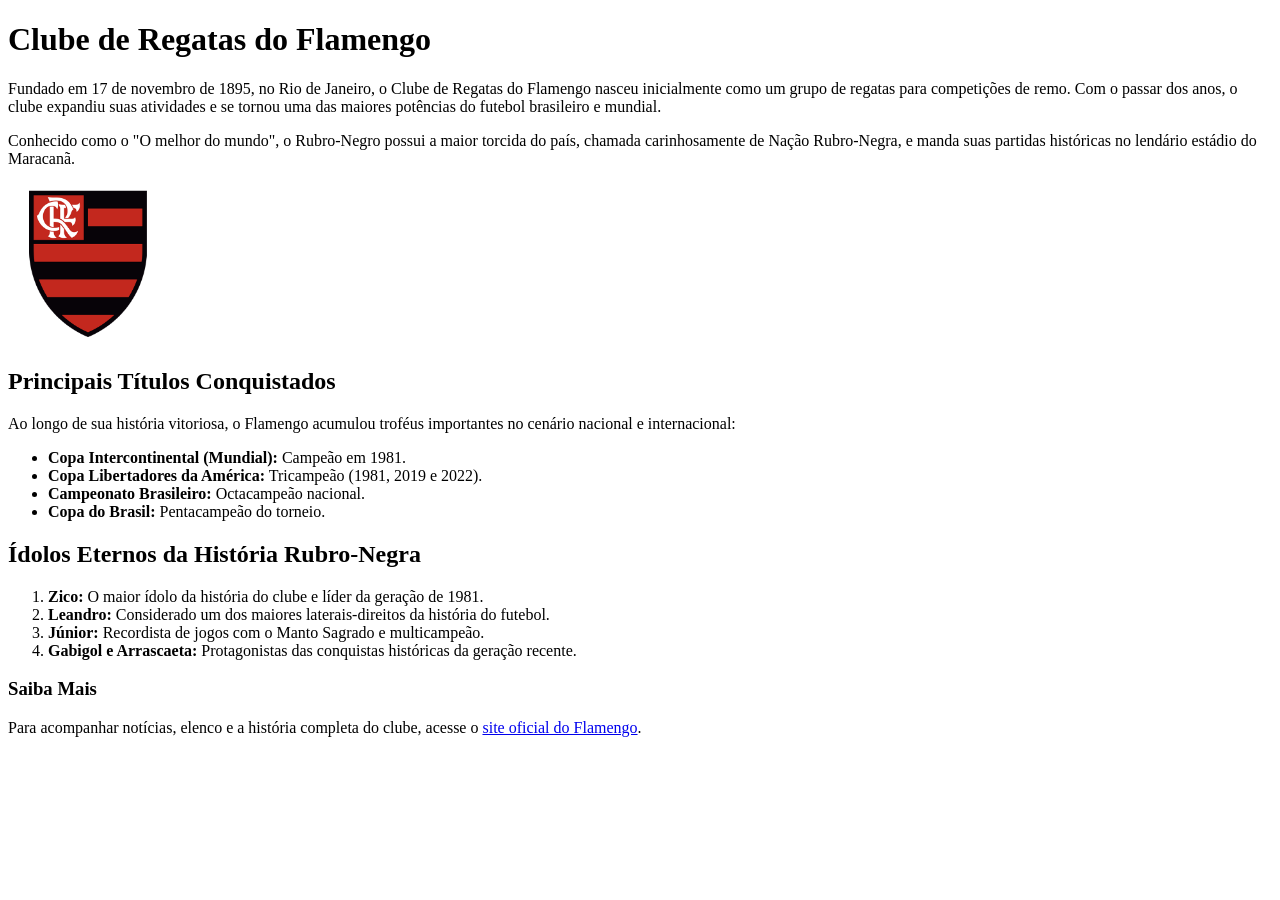
<file: ProjetosWeb/index.html>
<!DOCTYPE html>
<html lang="pt-br">
<head>
    <meta charset="UTF-8">
    <title>Clube de Regatas do Flamengo - História e Conquistas</title>
</head>
<body>

    <h1>Clube de Regatas do Flamengo</h1>

    <p>Fundado em 17 de novembro de 1895, no Rio de Janeiro, o Clube de Regatas do Flamengo nasceu inicialmente como um grupo de regatas para competições de remo. Com o passar dos anos, o clube expandiu suas atividades e se tornou uma das maiores potências do futebol brasileiro e mundial.</p>

    <p>Conhecido como o "O melhor do mundo", o Rubro-Negro possui a maior torcida do país, chamada carinhosamente de Nação Rubro-Negra, e manda suas partidas históricas no lendário estádio do Maracanã.</p>

    <img src="flamengo.png" alt="Escudo oficial do Clube de Regatas do Flamengo" width="160">

    <h2>Principais Títulos Conquistados</h2>
    <p>Ao longo de sua história vitoriosa, o Flamengo acumulou troféus importantes no cenário nacional e internacional:</p>

    <ul>
        <li><strong>Copa Intercontinental (Mundial):</strong> Campeão em 1981.</li>
        <li><strong>Copa Libertadores da América:</strong> Tricampeão (1981, 2019 e 2022).</li>
        <li><strong>Campeonato Brasileiro:</strong> Octacampeão nacional.</li>
        <li><strong>Copa do Brasil:</strong> Pentacampeão do torneio.</li>
    </ul>

    <h2>Ídolos Eternos da História Rubro-Negra</h2>
    <ol>
        <li><strong>Zico:</strong> O maior ídolo da história do clube e líder da geração de 1981.</li>
        <li><strong>Leandro:</strong> Considerado um dos maiores laterais-direitos da história do futebol.</li>
        <li><strong>Júnior:</strong> Recordista de jogos com o Manto Sagrado e multicampeão.</li>
        <li><strong>Gabigol e Arrascaeta:</strong> Protagonistas das conquistas históricas da geração recente.</li>
    </ol>

    <h3>Saiba Mais</h3>
    <p>Para acompanhar notícias, elenco e a história completa do clube, acesse o <a href="https://flamengo.com.br" target="_blank">site oficial do Flamengo</a>.</p>

</body>
</html>
</file>
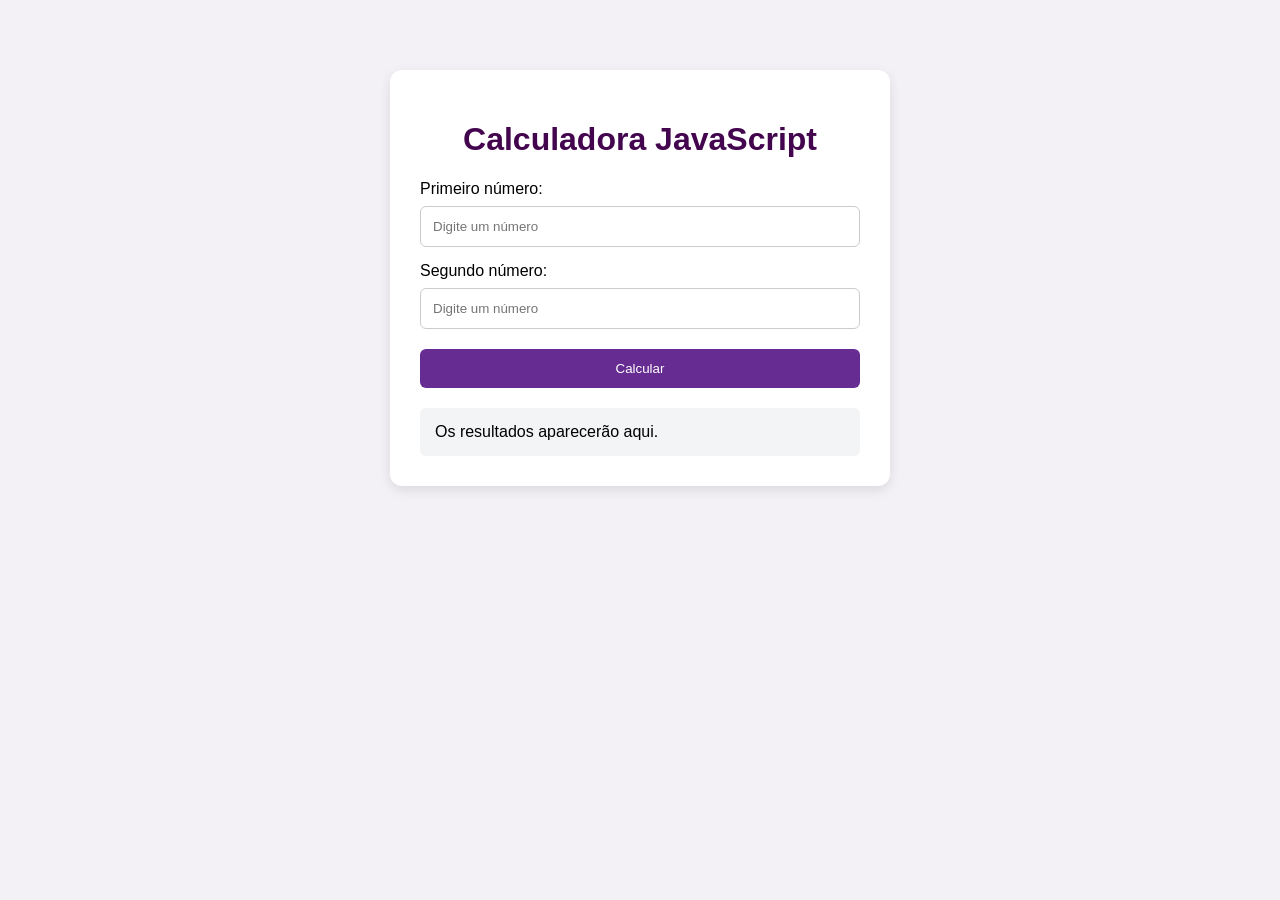
<file: AULA_01/Lab2_CalculadoraDeOperações/index.html>
<!DOCTYPE html>
<html lang="pt-BR">
<head>
    <meta charset="UTF-8">
    <meta name="viewport" content="width=device-width, initial-scale=1.0">
    <title>Calculadora JavaScript</title>
    <link rel="stylesheet" href="styles.css">
</head>
<body>
    <main class="container">
    <h1>Calculadora JavaScript</h1>
    <label for="numero1">Primeiro número:</label>
    <input type="number" id="numero1" placeholder="Digite um número">
    <label for="numero2">Segundo número:</label>
    <input type="number" id="numero2" placeholder="Digite um número">
    <button id="btnCalcular">Calcular</button>
    <section id="resultado" aria-live="polite">
    Os resultados aparecerão aqui.
    </section>
    </main>
    <script src="script.js"></script>
</body>
</html>
</file>
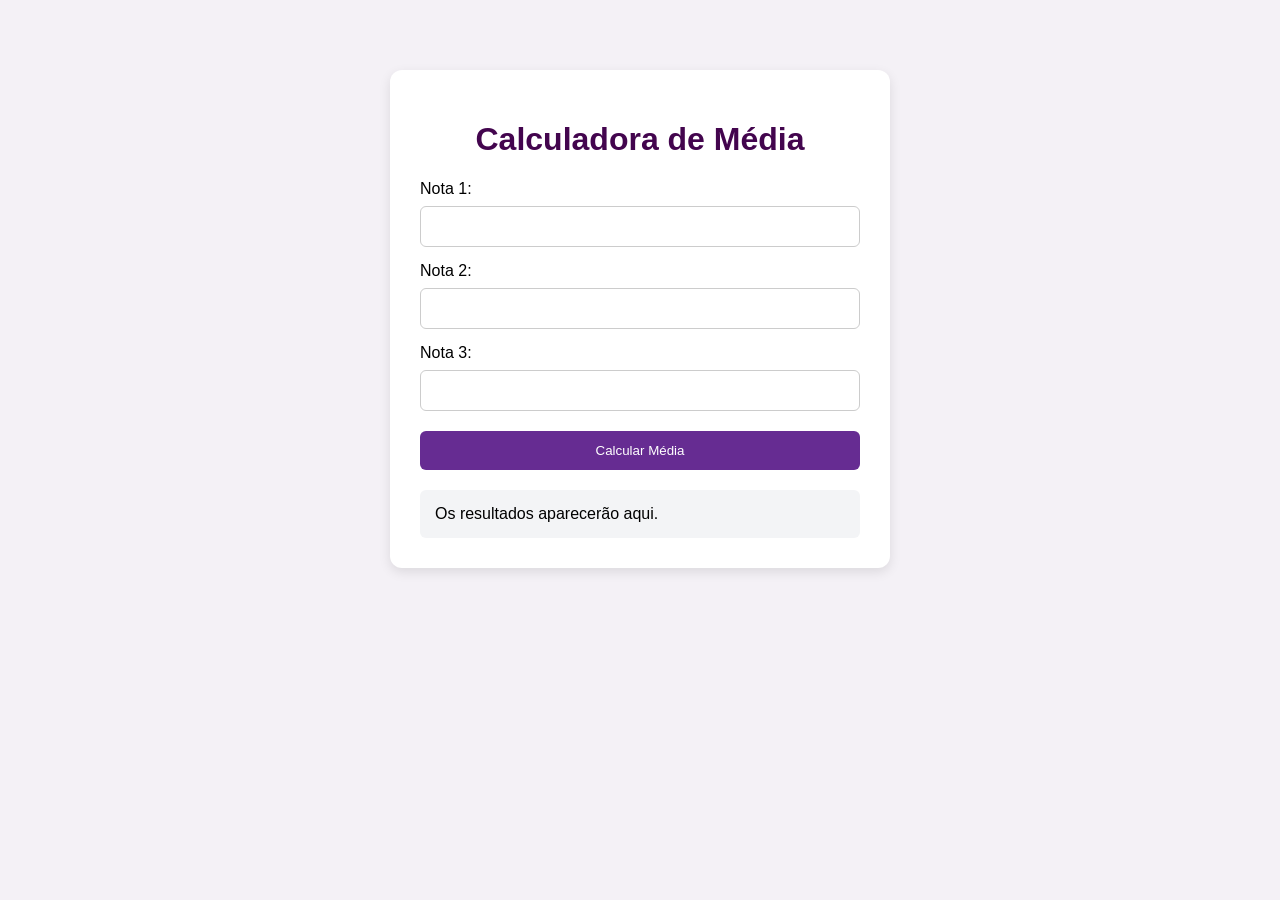
<file: AULA_01/Lab3_CalculadoraDeMedia/index.html>
<!DOCTYPE html>
<html lang="pt-BR">
<head>
 <meta charset="UTF-8">
 <meta name="viewport" content="width=device-width, initial-scale=1.0">
 <title>Calculadora JavaScript</title>
 <link rel="stylesheet" href="style.css">
</head>
<body>
 <main class="container">
    <h1>Calculadora de Média</h1>
    <label for="nota1">Nota 1:</label>
    <input type="number" id="nota1" min="0" max="10" step="0.1">
    <label for="nota2">Nota 2:</label>
    <input type="number" id="nota2" min="0" max="10" step="0.1">
    <label for="nota3">Nota 3:</label>
    <input type="number" id="nota3" min="0" max="10" step="0.1">
    <button id="calcular">Calcular Média</button>
    <div id="resultado" aria-live="polite">
        Os resultados aparecerão aqui.
    </div>
 </main>
 <script src="script.js"></script>
</body>
</html>
</file>
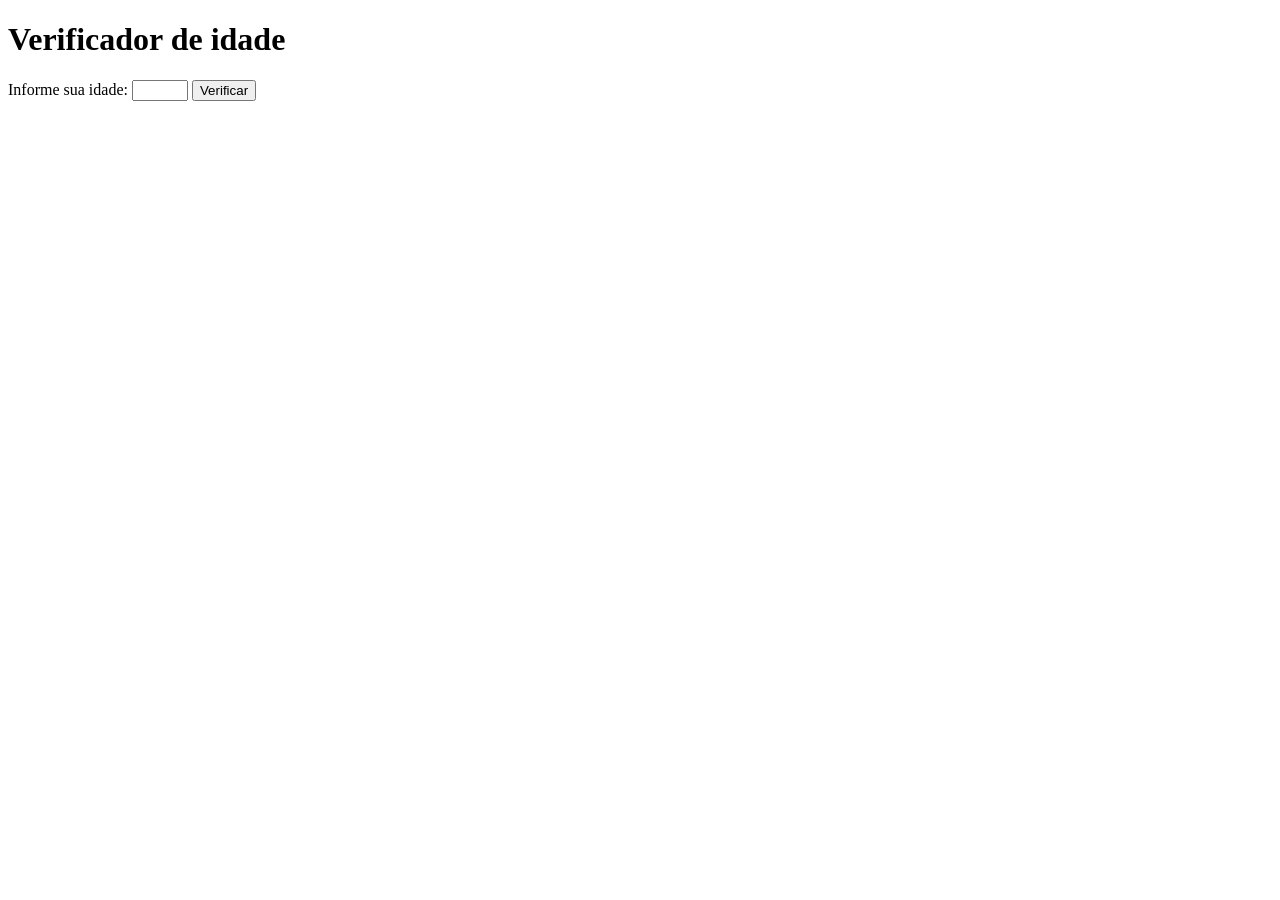
<file: AULA_02/Lab1_Verificador_De_Idade/index.html>
<!DOCTYPE html>
<html lang="pt-BR">
<head>
    <meta charset="UTF-8">
    <meta name="viewport" content="width=device-width, initial-scale=1">
    <title>Verificador de idade</title>
    <script src="script.js" defer></script>
</head>
<body> 
  <main>
    <h1>Verificador de idade</h1>
    <label for="idade">Informe sua idade:</label>
    <input id="idade" type="number" min="0" max="120" step="1">
    <button id="verificar" type="button">Verificar</button>
    <p id="resultado" role="status" aria-live="polite"></p>
  </main>
</body>
</html>
</file>
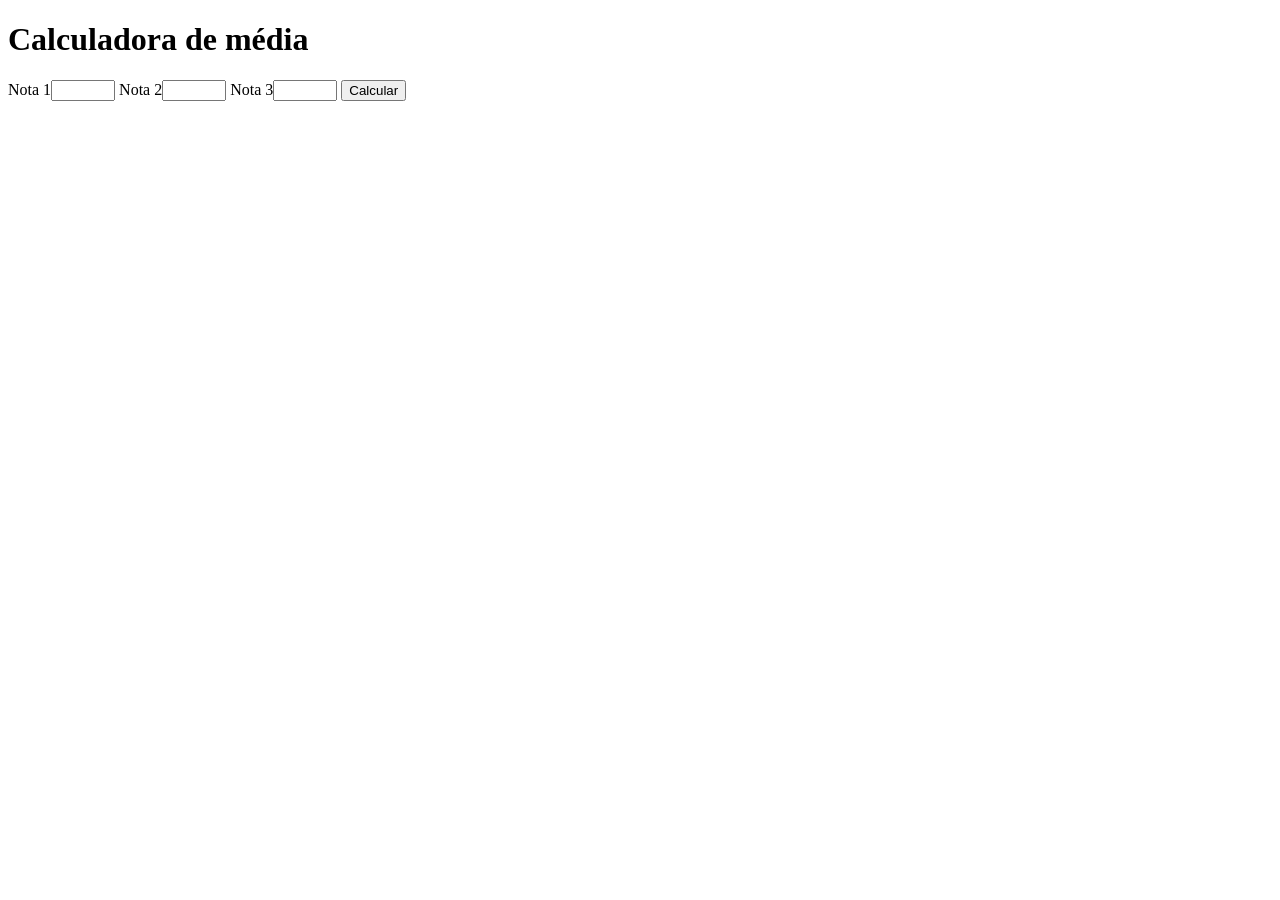
<file: AULA_02/Lab2_Calculadora_De_Média_E_Situação/index.html>
<!DOCTYPE html>
<html lang="pt-BR">
<head>
 <meta charset="UTF-8">
 <meta name="viewport" content="width=device-width, initial-scale=1">
 <title>Calculadora de média</title>
 <script src="script.js" defer></script>
</head>
<body>
 <h1>Calculadora de média</h1>
 <label for="n1">Nota 1</label><input id="n1" type="number" min="0" max="10" step="0.1">
 <label for="n2">Nota 2</label><input id="n2" type="number" min="0" max="10" step="0.1">
 <label for="n3">Nota 3</label><input id="n3" type="number" min="0" max="10" step="0.1">
 <button id="calcular" type="button">Calcular</button>
 <p id="resultado" role="status" aria-live="polite"></p>
</body>
</html>
</file>
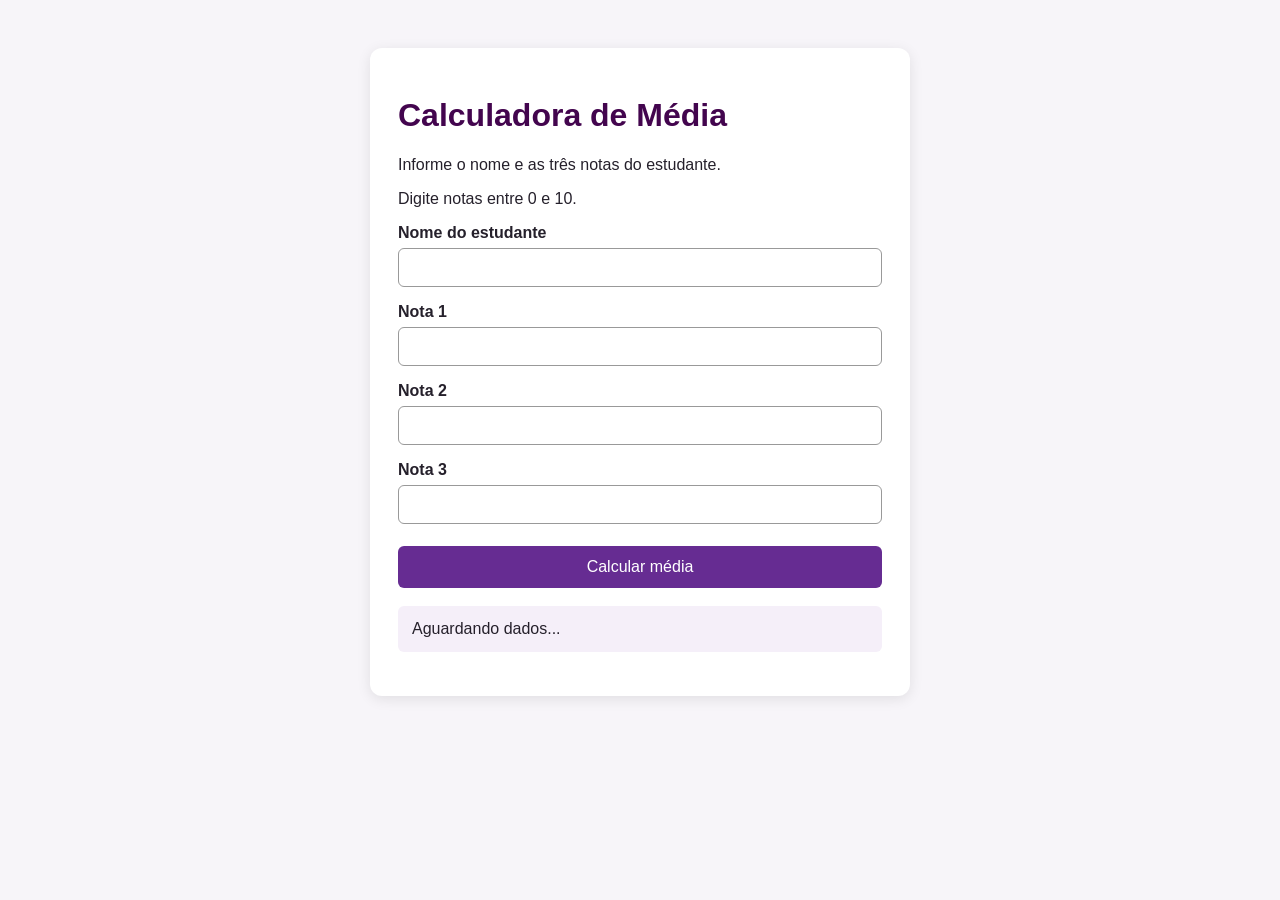
<file: AULA_03/aula03-calculadora-media/index.html>
<!DOCTYPE html>
<html lang="pt-BR">
<head>
 <meta charset="UTF-8">
 <meta name="viewport" content="width=device-width, initial-scale=1">
 <title>Calculadora de Média</title>
 <link rel="stylesheet" href="estilo.css">
</head>
<body>
 <main class="container">
 <h1 id="titulo">Calculadora de Média</h1>
 <p>Informe o nome e as três notas do estudante.</p>
 <p>Digite notas entre 0 e 10.</p>
 <label for="nome">Nome do estudante</label>
 <input id="nome" type="text" autocomplete="name">
 <label for="nota1">Nota 1</label>
 <input id="nota1" type="number" min="0" max="10" step="0.1">
 <label for="nota2">Nota 2</label>
 <input id="nota2" type="number" min="0" max="10" step="0.1">
 <label for="nota3">Nota 3</label>
 <input id="nota3" type="number" min="0" max="10" step="0.1">
 <button id="calcular" type="button">Calcular média</button>
 <p id="resultado" aria-live="polite">Aguardando dados...</p>
 </main>
 <script src="script.js"></script>
</body>
</html>
</file>
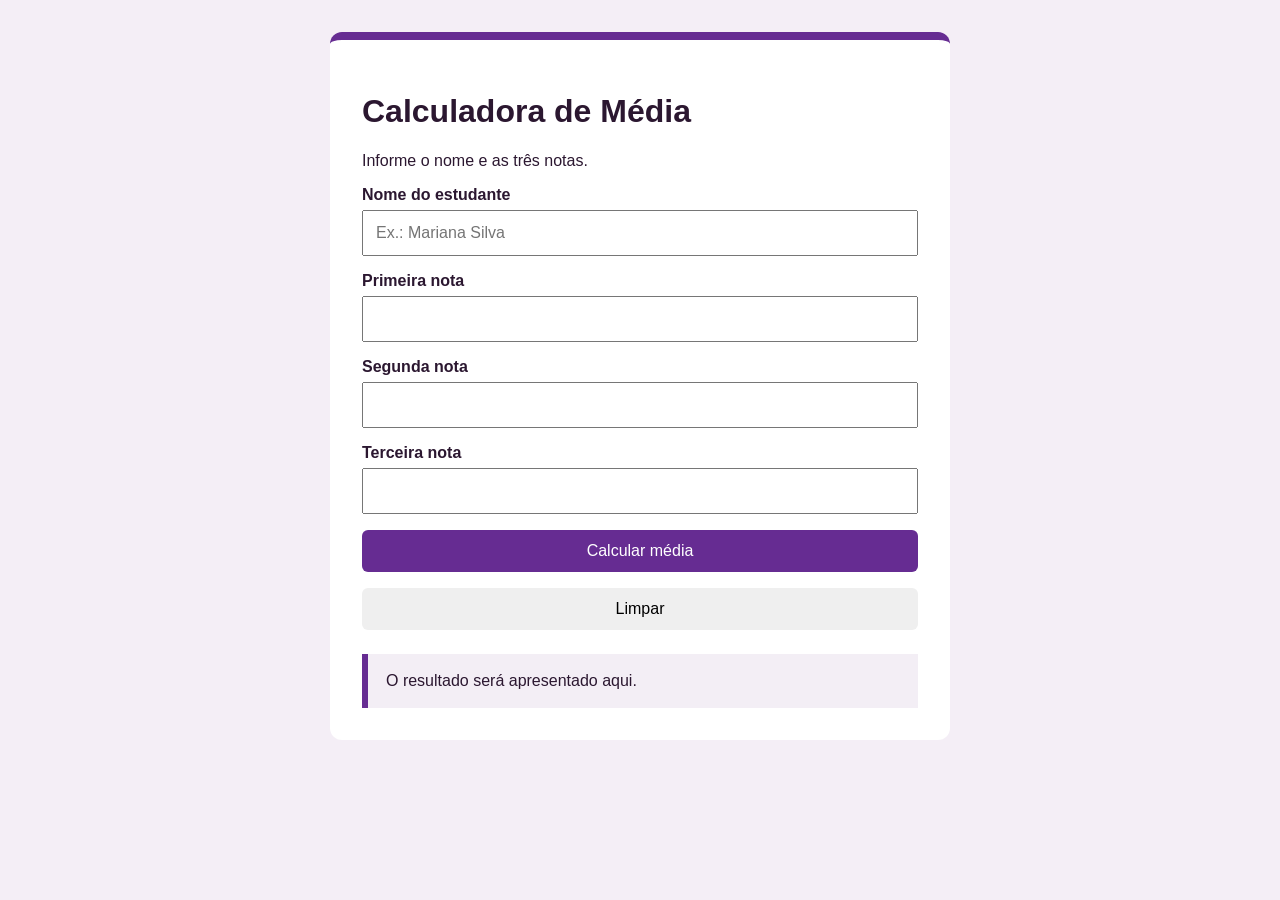
<file: AULA_03/calculadora-media/index.html>
<!DOCTYPE html>
<html lang="pt-BR">
<head>
 <meta charset="UTF-8">
 <meta name="viewport"
 content="width=device-width, initial-scale=1.0">
 <title>Calculadora de Média</title>
 <link rel="stylesheet" href="style.css">
</head>
<body>
 <main class="container">
 <h1>Calculadora de Média</h1>
 <p>Informe o nome e as três notas.</p>
 <form id="formulario-media" novalidate>
 <label for="nome">Nome do estudante</label>
 <input type="text" id="nome"
 placeholder="Ex.: Mariana Silva">
 <label for="nota1">Primeira nota</label>
 <input type="number" id="nota1"
 min="0" max="10" step="0.1">
 <label for="nota2">Segunda nota</label>
 <input type="number" id="nota2"
 min="0" max="10" step="0.1">
 <label for="nota3">Terceira nota</label>
 <input type="number" id="nota3"
 min="0" max="10" step="0.1">
 <button type="submit">Calcular média</button>
 <button type="reset" id="limpar">Limpar</button>
 </form>
 <section id="resultado" class="resultado"
 aria-live="polite">
 O resultado será apresentado aqui.
 </section>
 </main>
 <script src="script.js"></script>
</body>
</html>
</file>
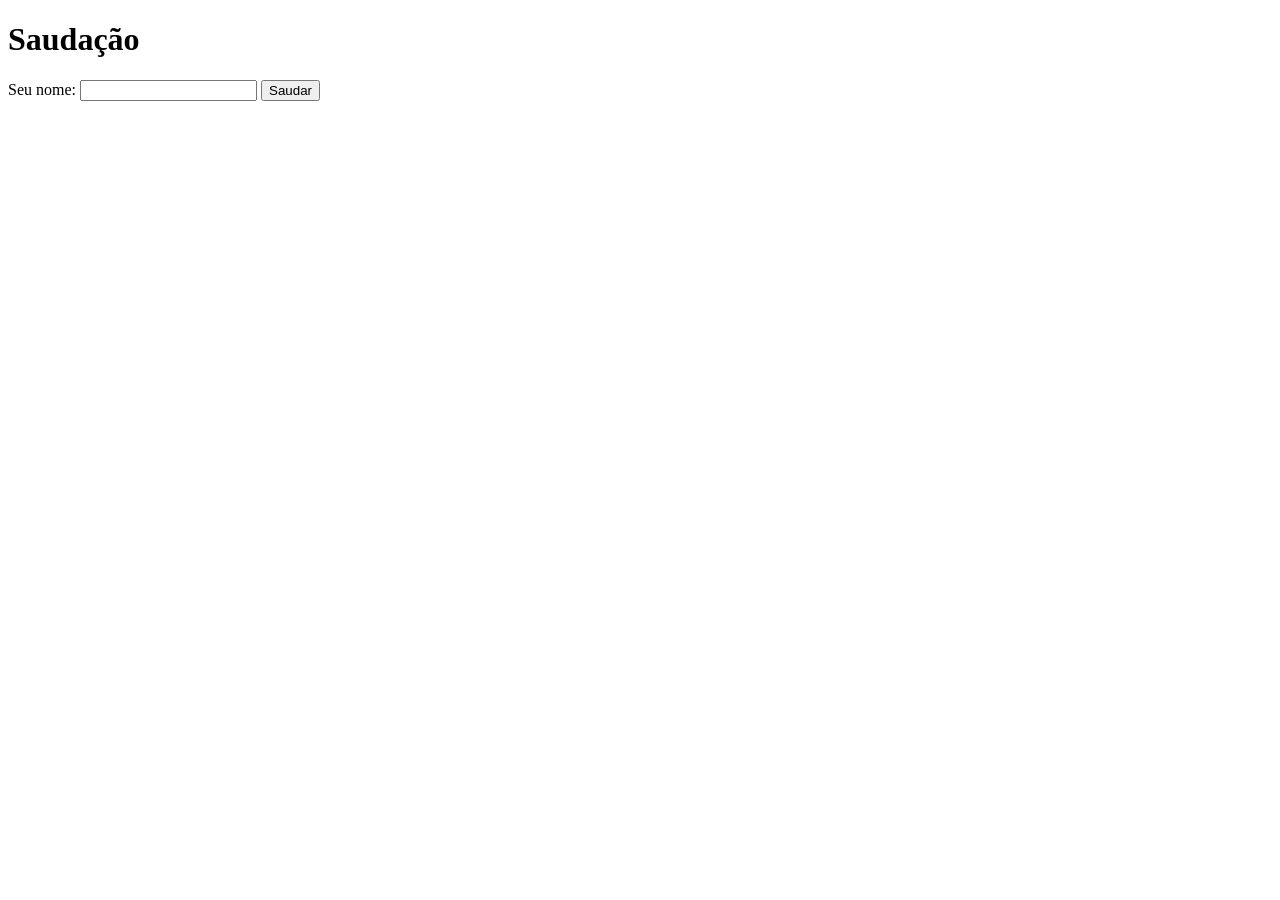
<file: AULA_02/Exercicios_De_Fixacao/exercicio-04-saudacao/index.html>
<!DOCTYPE html>
<html lang="pt-BR">
<head>
  <meta charset="UTF-8">
  <meta name="viewport" content="width=device-width, initial-scale=1">
  <title>Saudação</title>
  <script src="script.js" defer></script>
</head>
<body>
  <main>
    <h1>Saudação</h1>
    <label for="nome">Seu nome:</label>
    <input id="nome" type="text">
    <button id="saudar" type="button">Saudar</button>
    <p id="saida" role="status" aria-live="polite"></p>
  </main>
</body>
</html>
</file>
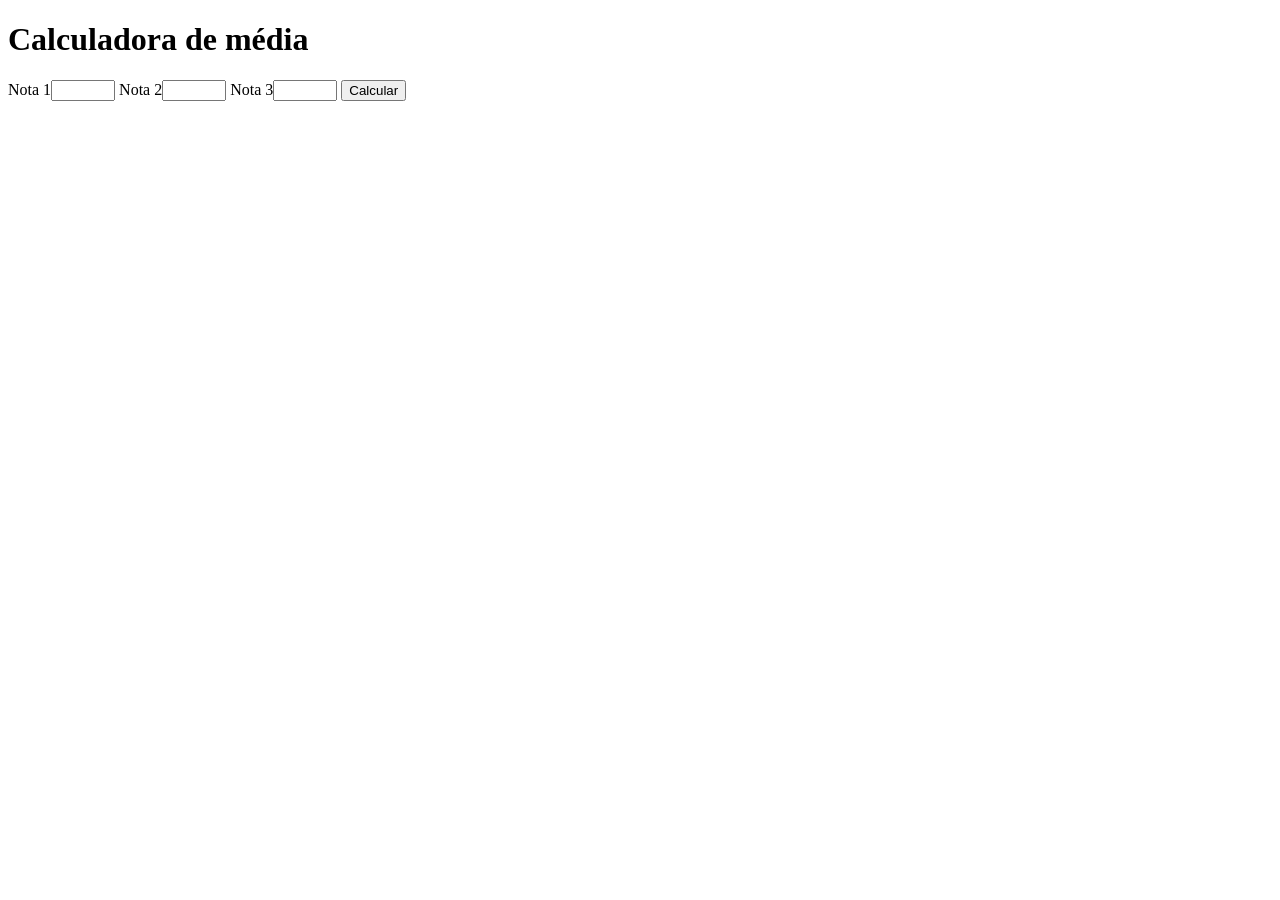
<file: AULA_02/Exercicios_De_Fixacao/exercicio-06-desafio-media/index.html>
<!DOCTYPE html>
<html lang="pt-BR">
<head>
  <meta charset="UTF-8">
  <meta name="viewport" content="width=device-width, initial-scale=1">
  <title>Calculadora de média</title>
  <script src="script.js" defer></script>
</head>
<body>
  <main>
    <h1>Calculadora de média</h1>
    <label for="n1">Nota 1</label><input id="n1" type="number" min="0" max="10" step="0.1">
    <label for="n2">Nota 2</label><input id="n2" type="number" min="0" max="10" step="0.1">
    <label for="n3">Nota 3</label><input id="n3" type="number" min="0" max="10" step="0.1">
    <button id="calcular" type="button">Calcular</button>
    <p id="resultado" role="status" aria-live="polite"></p>
  </main>
</body>
</html>
</file>
<file: AULA_01/Lab2_CalculadoraDeOperações/styles.css>
* { box-sizing: border-box; }
body {
font-family: Arial, sans-serif;
background: #f4f1f6;
margin: 0;
padding: 30px;
}
.container {
max-width: 500px;
margin: 40px auto;
padding: 30px;
background: white;
border-radius: 12px;
box-shadow: 0 4px 12px rgba(0,0,0,.10);
}
h1 { color: #43054e; text-align: center; }
label { display: block; margin-top: 15px; }
input {
width: 100%; padding: 12px; margin-top: 8px;
border: 1px solid #ccc; border-radius: 6px;
}
button {
width: 100%; margin-top: 20px; padding: 12px;
background: #662c92; color: white;
border: 0; border-radius: 6px; cursor: pointer;
}
button:hover { background: #43054e; }
#resultado {
margin-top: 20px; padding: 15px;
background: #f3f4f6; border-radius: 6px;
}
</file>
<file: AULA_01/Lab3_CalculadoraDeMedia/style.css>
* { box-sizing: border-box; }
body {
 font-family: Arial, sans-serif;
 background: #f4f1f6;
 margin: 0;
 padding: 30px;
}
.container {
 max-width: 500px;
 margin: 40px auto;
 padding: 30px;
 background: white;
 border-radius: 12px;
 box-shadow: 0 4px 12px rgba(0,0,0,.10);
}
h1 { color: #43054e; text-align: center; }
label { display: block; margin-top: 15px; }
input {
 width: 100%; padding: 12px; margin-top: 8px;
 border: 1px solid #ccc; border-radius: 6px;
}
button {
 width: 100%; margin-top: 20px; padding: 12px;
 background: #662c92; color: white;
 border: 0; border-radius: 6px; cursor: pointer;
}
button:hover { background: #43054e; }
#resultado {
 margin-top: 20px; padding: 15px;
 background: #f3f4f6; border-radius: 6px;
}
</file>
<file: AULA_03/aula03-calculadora-media/estilo.css>
* { box-sizing: border-box; }

body {
 margin: 0; padding: 24px;
 background: #f7f5f9;
 font-family: Arial, sans-serif;
 color: #25202b;
}

.container {
 max-width: 540px; margin: 24px auto;
 background: #fff; padding: 28px;
 border-radius: 12px;
 box-shadow: 0 3px 14px #00000018;
}

h1 { color: #43054e; }

label { display: block; margin-top: 16px; font-weight: bold; }

input {
 width: 100%; padding: 11px; margin-top: 6px;
 border: 1px solid #999; border-radius: 6px;
}

button {
 margin-top: 22px; padding: 12px 18px;
 width: 100%; border: 0; border-radius: 6px;
 background: #662c92; color: white;
 font-size: 16px; cursor: pointer;
}

button:hover { background: #43054e; }

button:focus-visible, input:focus-visible {
 outline: 3px solid #ec0089; outline-offset: 2px;
}

#resultado {
 margin-top: 18px; padding: 14px;
 background: #f5eff9; border-radius: 6px;
}
</file>
<file: AULA_03/calculadora-media/style.css>
* { box-sizing: border-box; }
body {
 margin: 0;
 min-height: 100vh;
 padding: 32px 16px;
 font-family: Arial, sans-serif;
 color: #2b1730;
 background: #f4eef6;
}
.container {
 max-width: 620px;
 margin: 0 auto;
 padding: 32px;
 background: #ffffff;
 border-top: 8px solid #662c92;
 border-radius: 12px;
}
label {
 display: block;
 margin-top: 16px;
 margin-bottom: 6px;
 font-weight: bold;
}
input, button {
 width: 100%;
 padding: 12px;
 font-size: 16px;
}
button {
 margin-top: 16px;
 border: 0;
 border-radius: 6px;
 cursor: pointer;
}
button[type="submit"] {
 color: white;
 background: #662c92;
}
.resultado {
 margin-top: 24px;
 padding: 18px;
 background: #f3eef5;
 border-left: 6px solid #662c92;
}
.aprovado { background: #d4edda; color: #155724; }
.recuperacao { background: #fff3cd; color: #664d03; }
.reprovado, .erro { background: #f8d7da; color: #721c24; }
</file>
